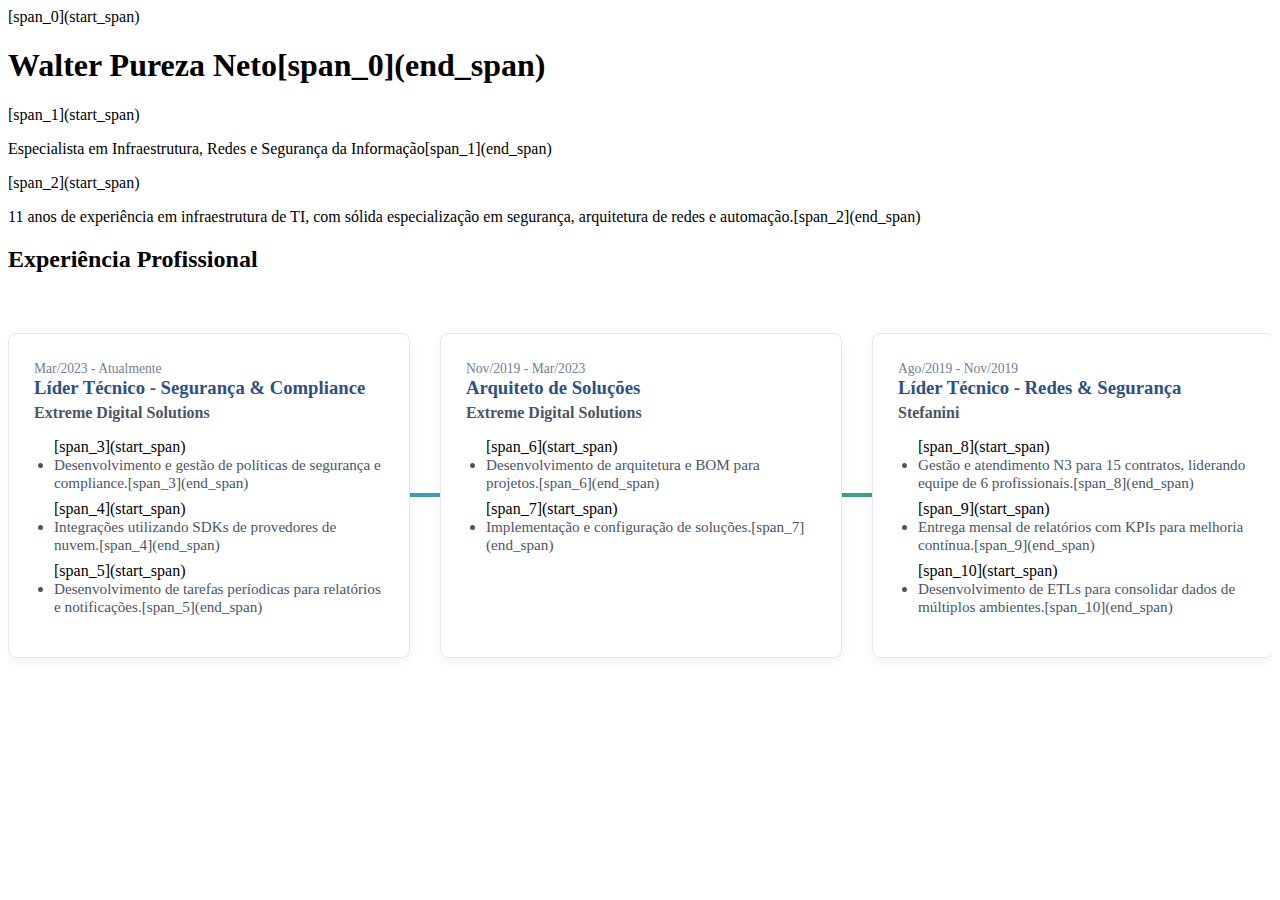
<file: Index.html>
<!DOCTYPE html>
<html lang="pt-br">
<head>
    <meta charset="UTF-8">
    <meta name="viewport" content="width=device-width, initial-scale=1.0">
    <title>Walter Pureza Neto - Portfólio</title>
    <link rel="stylesheet" href="style.css">
</head>
<body>

    <header>
        [span_0](start_span)<h1>Walter Pureza Neto[span_0](end_span)</h1>
        [span_1](start_span)<p>Especialista em Infraestrutura, Redes e Segurança da Informação[span_1](end_span)</p>
        [span_2](start_span)<p>11 anos de experiência em infraestrutura de TI, com sólida especialização em segurança, arquitetura de redes e automação.[span_2](end_span)</p>
    </header>

    <main>
        <h2>Experiência Profissional</h2>
        
        <section class="timeline-container">

            <div class="timeline-block">
                <span class="date">Mar/2023 - Atualmente</span>
                <h3>Líder Técnico - Segurança & Compliance</h3>
                <span class="company">Extreme Digital Solutions</span>
                <ul>
                    [span_3](start_span)<li>Desenvolvimento e gestão de políticas de segurança e compliance.[span_3](end_span)</li>
                    [span_4](start_span)<li>Integrações utilizando SDKs de provedores de nuvem.[span_4](end_span)</li>
                    [span_5](start_span)<li>Desenvolvimento de tarefas períodicas para relatórios e notificações.[span_5](end_span)</li>
                </ul>
            </div>

            <div class="timeline-block">
                <span class="date">Nov/2019 - Mar/2023</span>
                <h3>Arquiteto de Soluções</h3>
                <span class="company">Extreme Digital Solutions</span>
                <ul>
                    [span_6](start_span)<li>Desenvolvimento de arquitetura e BOM para projetos.[span_6](end_span)</li>
                    [span_7](start_span)<li>Implementação e configuração de soluções.[span_7](end_span)</li>
                </ul>
            </div>

            <div class="timeline-block">
                <span class="date">Ago/2019 - Nov/2019</span>
                <h3>Líder Técnico - Redes & Segurança</h3>
                <span class="company">Stefanini</span>
                <ul>
                    [span_8](start_span)<li>Gestão e atendimento N3 para 15 contratos, liderando equipe de 6 profissionais.[span_8](end_span)</li>
                    [span_9](start_span)<li>Entrega mensal de relatórios com KPIs para melhoria contínua.[span_9](end_span)</li>
                    [span_10](start_span)<li>Desenvolvimento de ETLs para consolidar dados de múltiplos ambientes.[span_10](end_span)</li>
                </ul>
            </div>

            <div class="timeline-block">
                <span class="date">Ago/2018 - Ago/2019</span>
                <h3>Analista de Infraestrutura Sênior</h3>
                <span class="company">IOS</span>
                <ul>
                    [span_11](start_span)<li>Execução de demandas de redes, firewall, proxy, VPN-SSL e IPSec.[span_11](end_span)</li>
                    [span_12](start_span)<li>Execução de projetos de melhoria de rede física e lógica (LAN/WLAN).[span_12](end_span)</li>
                    [span_13](start_span)<li>Desenvolvimento de automações de relatórios mensais com KPIs.[span_13](end_span)</li>
                </ul>
            </div>

            </section>
    </main>

    <script src="script.js"></script>
</body>
</html>
</file>
<file: style.css>
/* Animações customizadas */
@keyframes fade-in {
    from {
        opacity: 0;
        transform: translateY(20px);
    }
    to {
        opacity: 1;
        transform: translateY(0);
    }
}

.animate-fade-in {
    animation: fade-in 0.6s ease-out forwards;
}

/* Estilos complementares ao Tailwind */
.timeline-block.is-visible {
    opacity: 1;
    transform: translateY(0);
}

/* Smooth scrolling */
html {
    scroll-behavior: smooth;
}

/* Background gradient animado para o header */
@keyframes gradient-shift {
    0% {
        background-position: 0% 50%;
    }
    50% {
        background-position: 100% 50%;
    }
    100% {
        background-position: 0% 50%;
    }
}

header {
    background-size: 200% 200%;
    animation: gradient-shift 15s ease infinite;
}

.menu-btn {
    position: relative;
    overflow: hidden;
}

.menu-btn.active {
    background-color: rgba(255, 255, 255, 0.25) !important;
    border-color: white !important;
}

.menu-btn:not(.active)::after {
    content: '';
    position: absolute;
    bottom: 0;
    left: 50%;
    transform: translateX(-50%);
    width: 0;
    height: 2px;
    background-color: white;
    transition: width 0.3s ease;
}

.menu-btn:not(.active):hover::after {
    width: 70%;
}

/* Efeito de hover nos cards */
.timeline-block > div {
    position: relative;
    overflow: hidden;
}

.timeline-block > div::before {
    content: '';
    position: absolute;
    top: 0;
    left: -100%;
    width: 100%;
    height: 100%;
    background: linear-gradient(90deg, transparent, rgba(56, 161, 105, 0.08), transparent);
    transition: left 0.6s ease;
}

.timeline-block:hover > div::before {
    left: 100%;
}

/* Responsive adjustments */
@media (max-width: 768px) {
    .timeline-block {
        opacity: 1;
        transform: translateY(0);
    }
}

@media (max-width: 768px) {
  .content-grid {
    grid-template-columns: 1fr;
  }
}

.timeline-container {
    display: flex;
    gap: 30px;
    overflow-x: auto;
    scroll-snap-type: x mandatory;
    padding: 40px 20px;
    position: relative;
}

.timeline-container::before {
    content: '';
    position: absolute;
    top: 50%;
    left: 0;
    right: 0;
    height: 4px;
    background: linear-gradient(90deg, #4299e1, #38a169); /* Tailwind blue-400 to green-500 */
    transform: translateY(-50%);
    z-index: 0;
}

.timeline-block {
    position: relative;
    z-index: 1;
    flex: 0 0 350px;
    background: #fff;
    border: 1px solid #e2e8f0; /* Tailwind gray-200 */
    border-radius: 8px;
    padding: 25px;
    box-shadow: 0 4px 12px rgba(0,0,0,0.05);
    scroll-snap-align: start;
    opacity: 0;
    transform: translateY(40px);
    transition: opacity 0.6s ease-out, transform 0.6s ease-out, box-shadow 0.3s ease-in-out;
}

.timeline-block.is-visible {
    opacity: 1;
    transform: translateY(0);
}

.timeline-block:hover {
    transform: translateY(-5px);
    box-shadow: 0 8px 25px rgba(0,0,0,0.1);
}

.timeline-block .date {
    font-size: 0.85rem;
    color: #718096; /* Tailwind gray-500 */
    margin-bottom: 5px;
}

.timeline-block h3 {
    margin: 0 0 5px;
    color: #2c5282; /* Tailwind blue-800 */
}

.timeline-block .company {
    font-size: 1rem;
    font-weight: 600;
    color: #4a5568; /* Tailwind gray-700 */
    margin-bottom: 15px;
    display: block;
}

.timeline-block ul {
    padding-left: 20px;
}

.timeline-block li {
    font-size: 0.95rem;
    color: #4a5568; /* Tailwind gray-700 */
    margin-bottom: 8px;
}

span.highlight {
    background: linear-gradient(135deg, #2c5282, #38a169);
    color: #fff;
    padding: 0.2em 0.4em;
    border-radius: 4px;
    letter-spacing: 0.5px;
}

.timeline-container::-webkit-scrollbar {
    height: 8px;
}

.timeline-container::-webkit-scrollbar-thumb {
    background: rgba(0,0,0,0.1);
    border-radius: 4px;
}

.timeline-container::-webkit-scrollbar-track {
    background: transparent;
}

.certifications {
    background: #fff;
    padding: 40px 20px;
    border-radius: 8px;
    margin: 40px auto;
    max-width: 900px;
    box-shadow: 0 4px 16px rgba(0,0,0,0.04);
}

.certifications h2 {
    text-align: center;
    font-size: 2rem;
    color: #2c5282; /* Tailwind blue-800 */
    margin-bottom: 20px;
}

.certification-logos {
    display: flex;
    flex-wrap: wrap;
    justify-content: center;
    align-items: center;
    gap: 30px;
    padding: 20px;
}

.certification-logos img {
    width: 120px;
    height: auto;
    filter: grayscale(100%);
    transition: filter 0.3s ease, transform 0.3s ease;
    border-radius: 4px;
}

.certification-logos img:hover {
    filter: grayscale(0);
    transform: scale(1.1);
}
</file>
